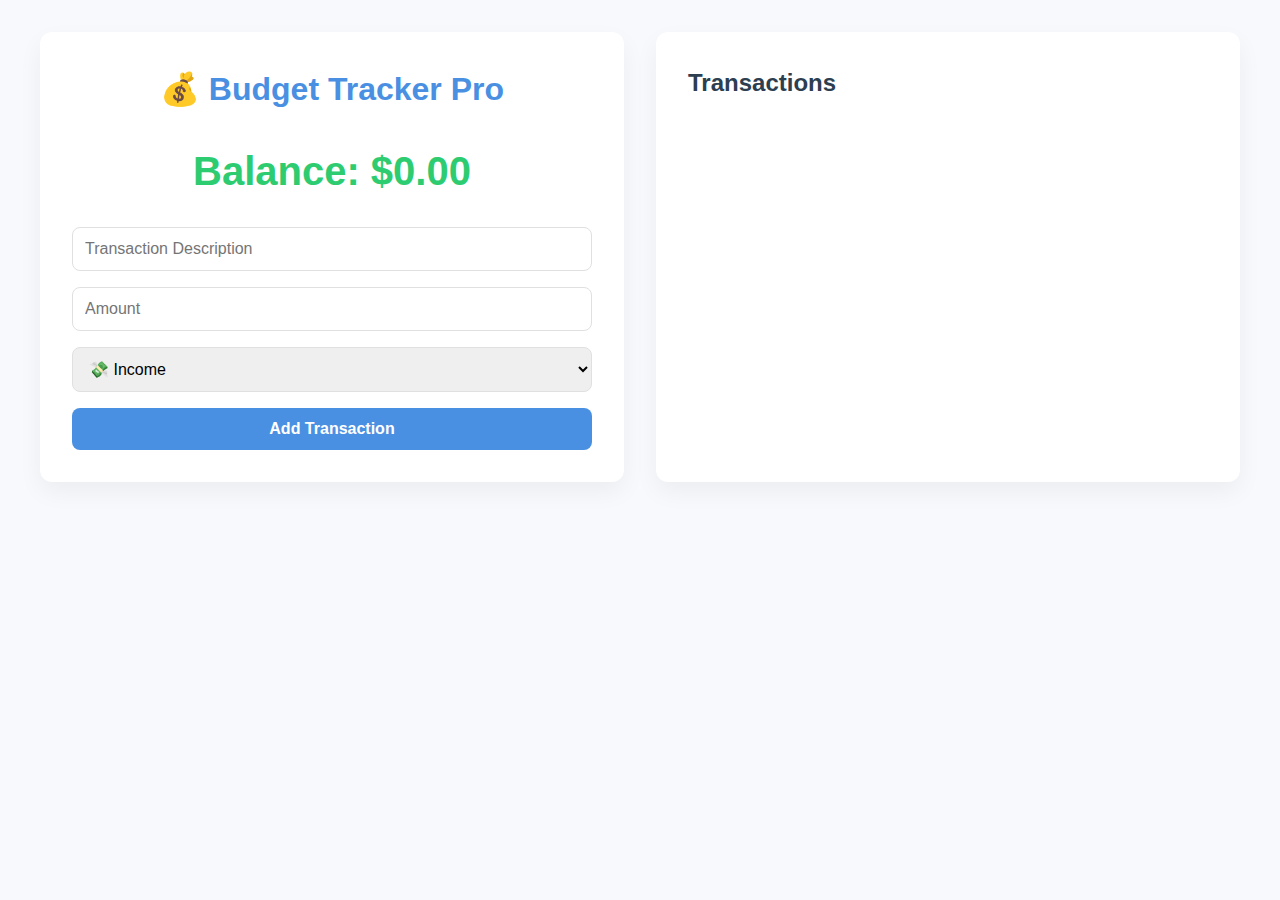
<file: index.html>
<!DOCTYPE html>
<html lang="en">
  <head>
    <meta charset="UTF-8" />
    <meta name="viewport" content="width=device-width, initial-scale=1.0" />
    <title>Budget Tracker Pro</title>
    <link rel="stylesheet" href="style.css" />
  </head>
  <body>
    <div class="app-container">
      <div class="input-container">
        <div class="header">
          <h1>💰 Budget Tracker Pro</h1>
        </div>

        <div id="balance">Balance: $0.00</div>

        <form id="transactionForm">
          <input
            type="text"
            id="description"
            placeholder="Transaction Description"
            required
          />

          <input
            type="number"
            id="amount"
            placeholder="Amount"
            step="0.01"
            required
          />

          <select id="type" required>
            <option value="income">💸 Income</option>
            <option value="expense">💳 Expense</option>
          </select>

          <button type="submit">Add Transaction</button>
        </form>
      </div>

      <div class="transactions-container">
        <h2>Transactions</h2>

        <div id="transactionList">
          <div class="transaction income">
            <span>Freelance Work</span>
            <span class="transaction-amount-container"
              >$500 <button class="delete-btn">Delete</button></span
            >
          </div>
        </div>
      </div>
    </div>

    <script src="main.js"></script>
  </body>
</html>
</file>
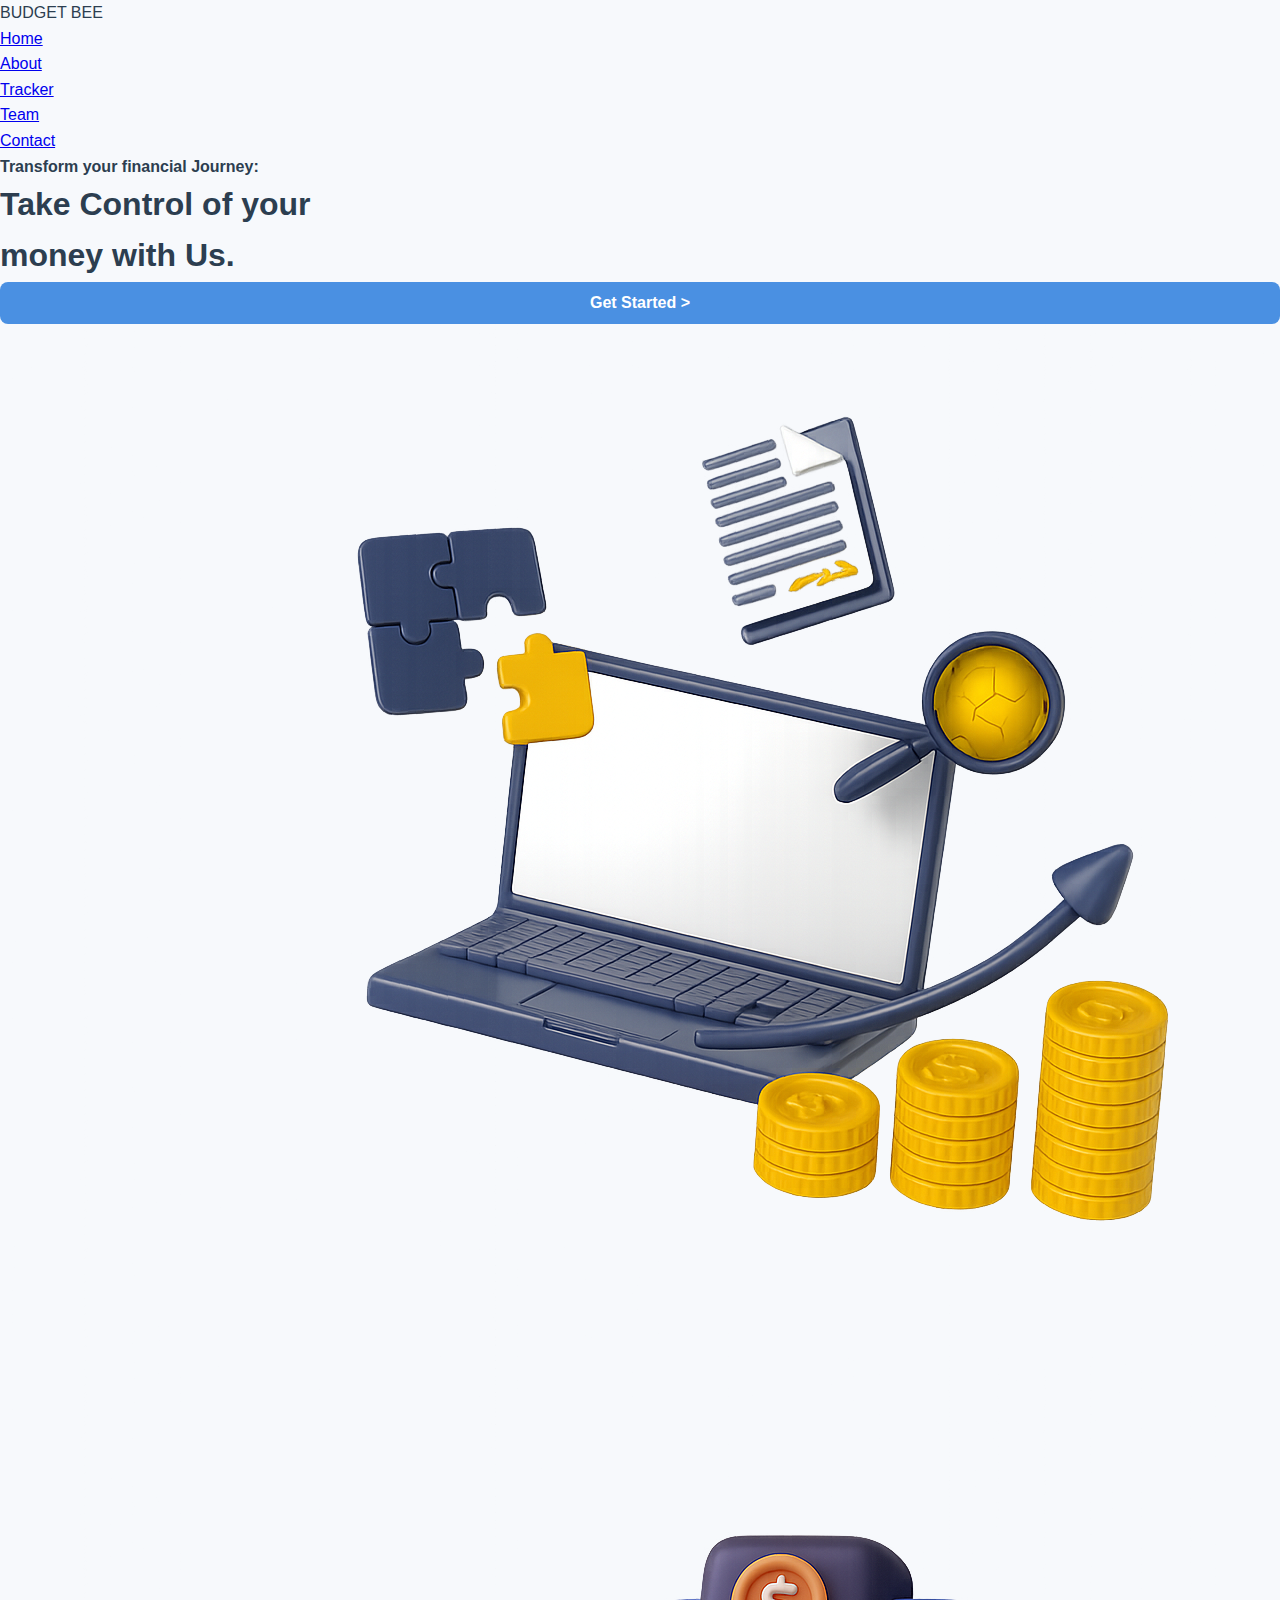
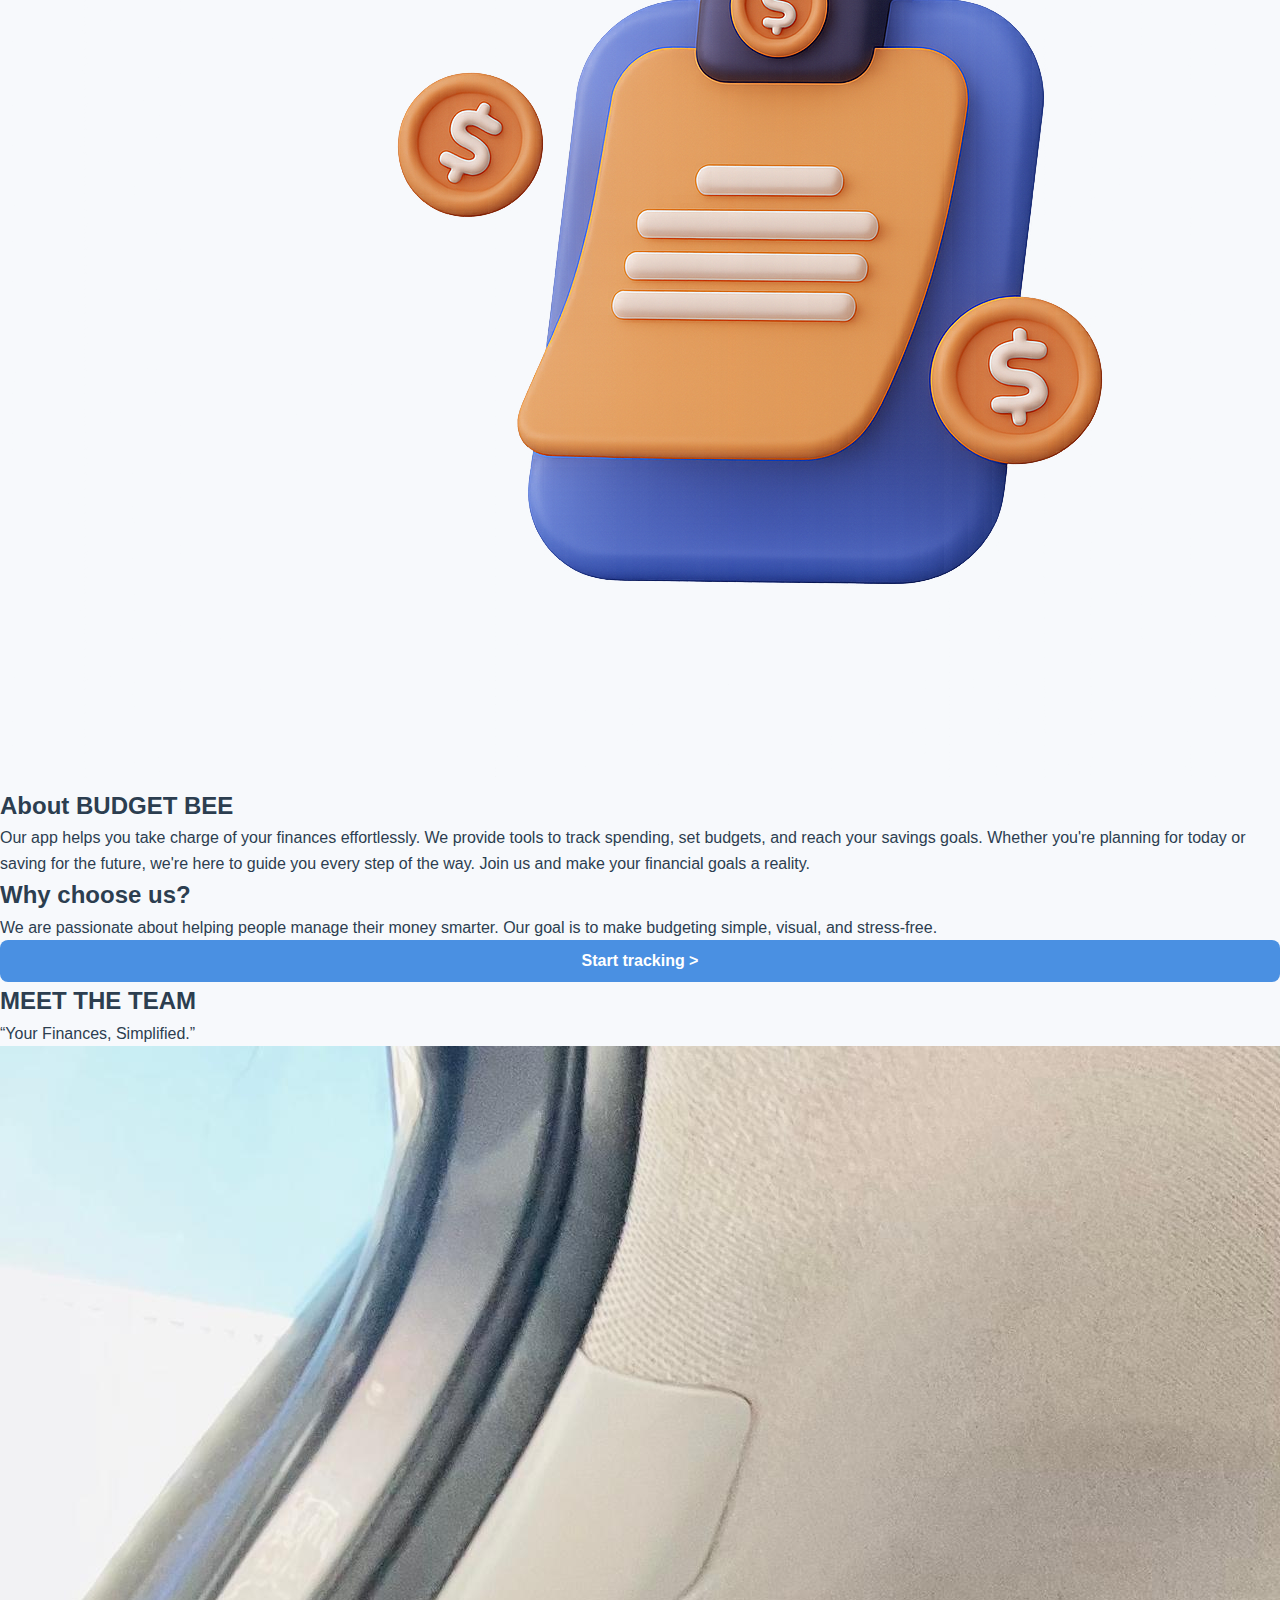
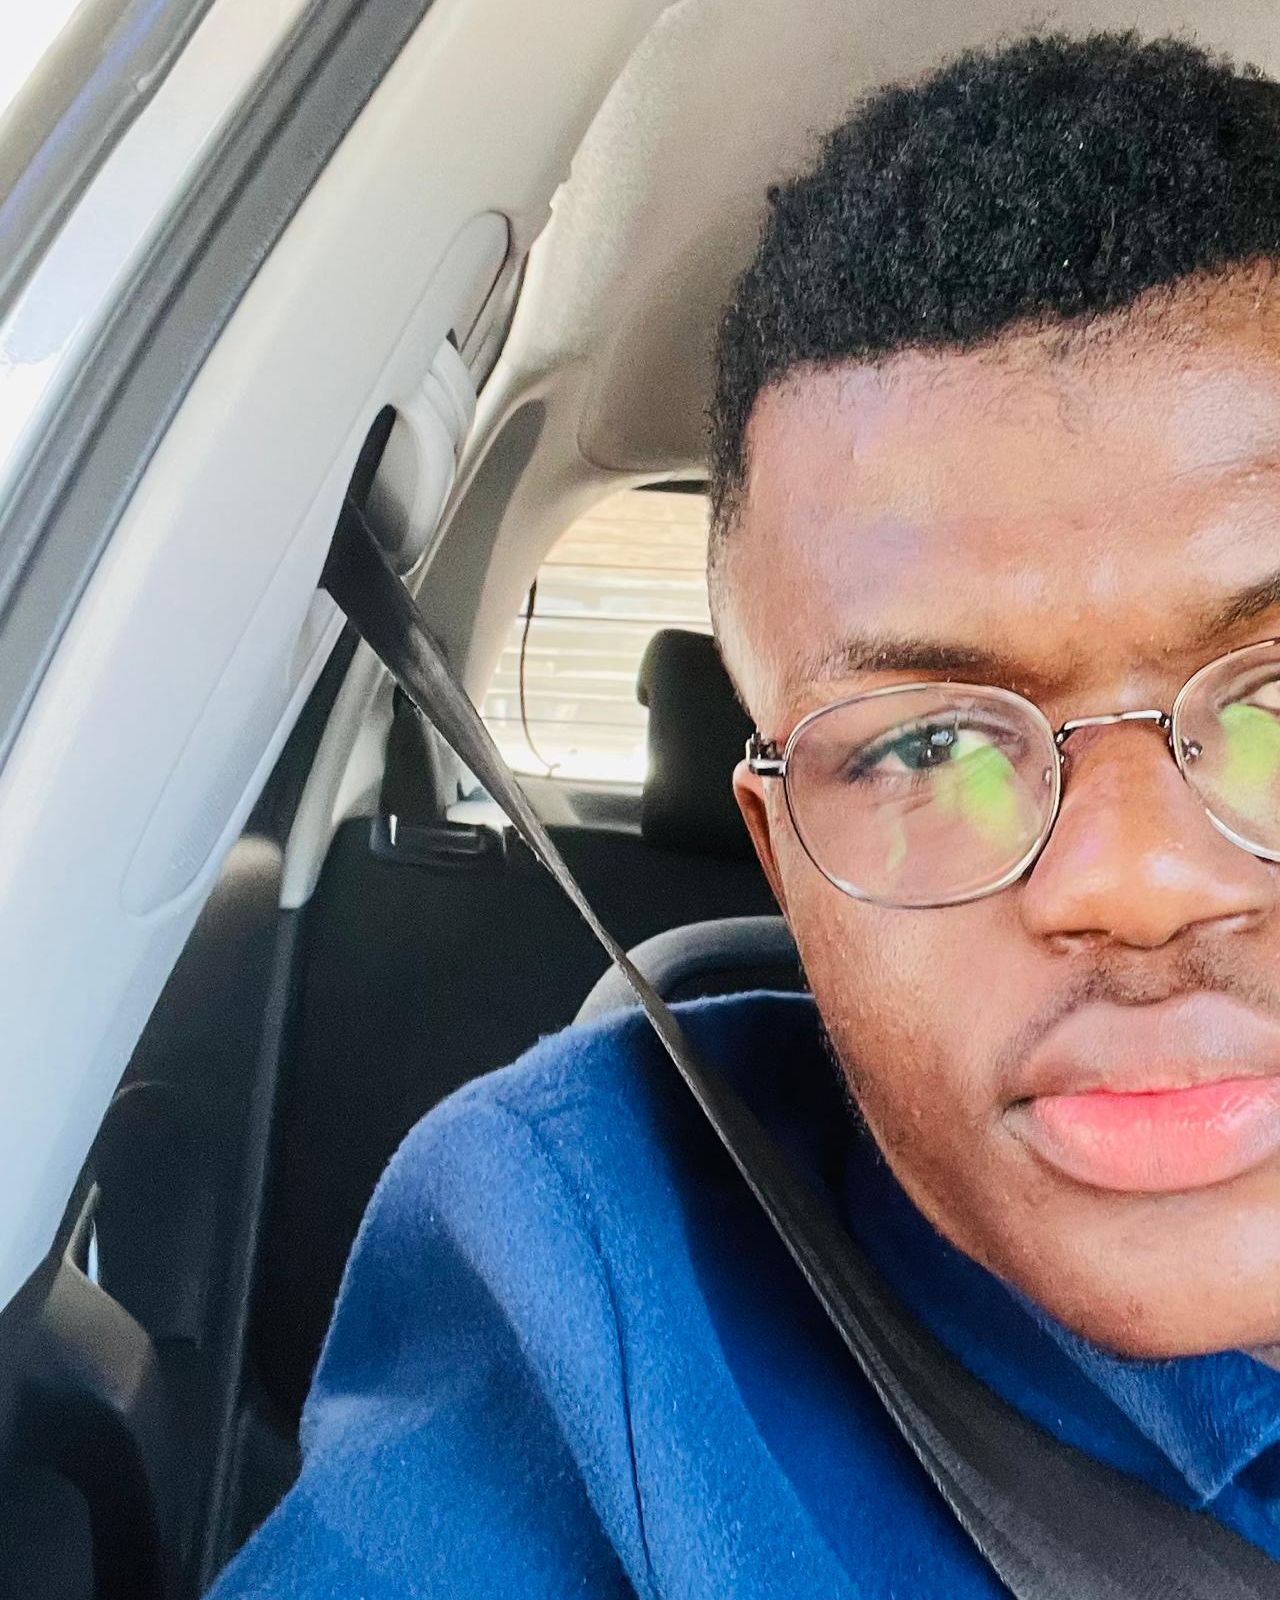
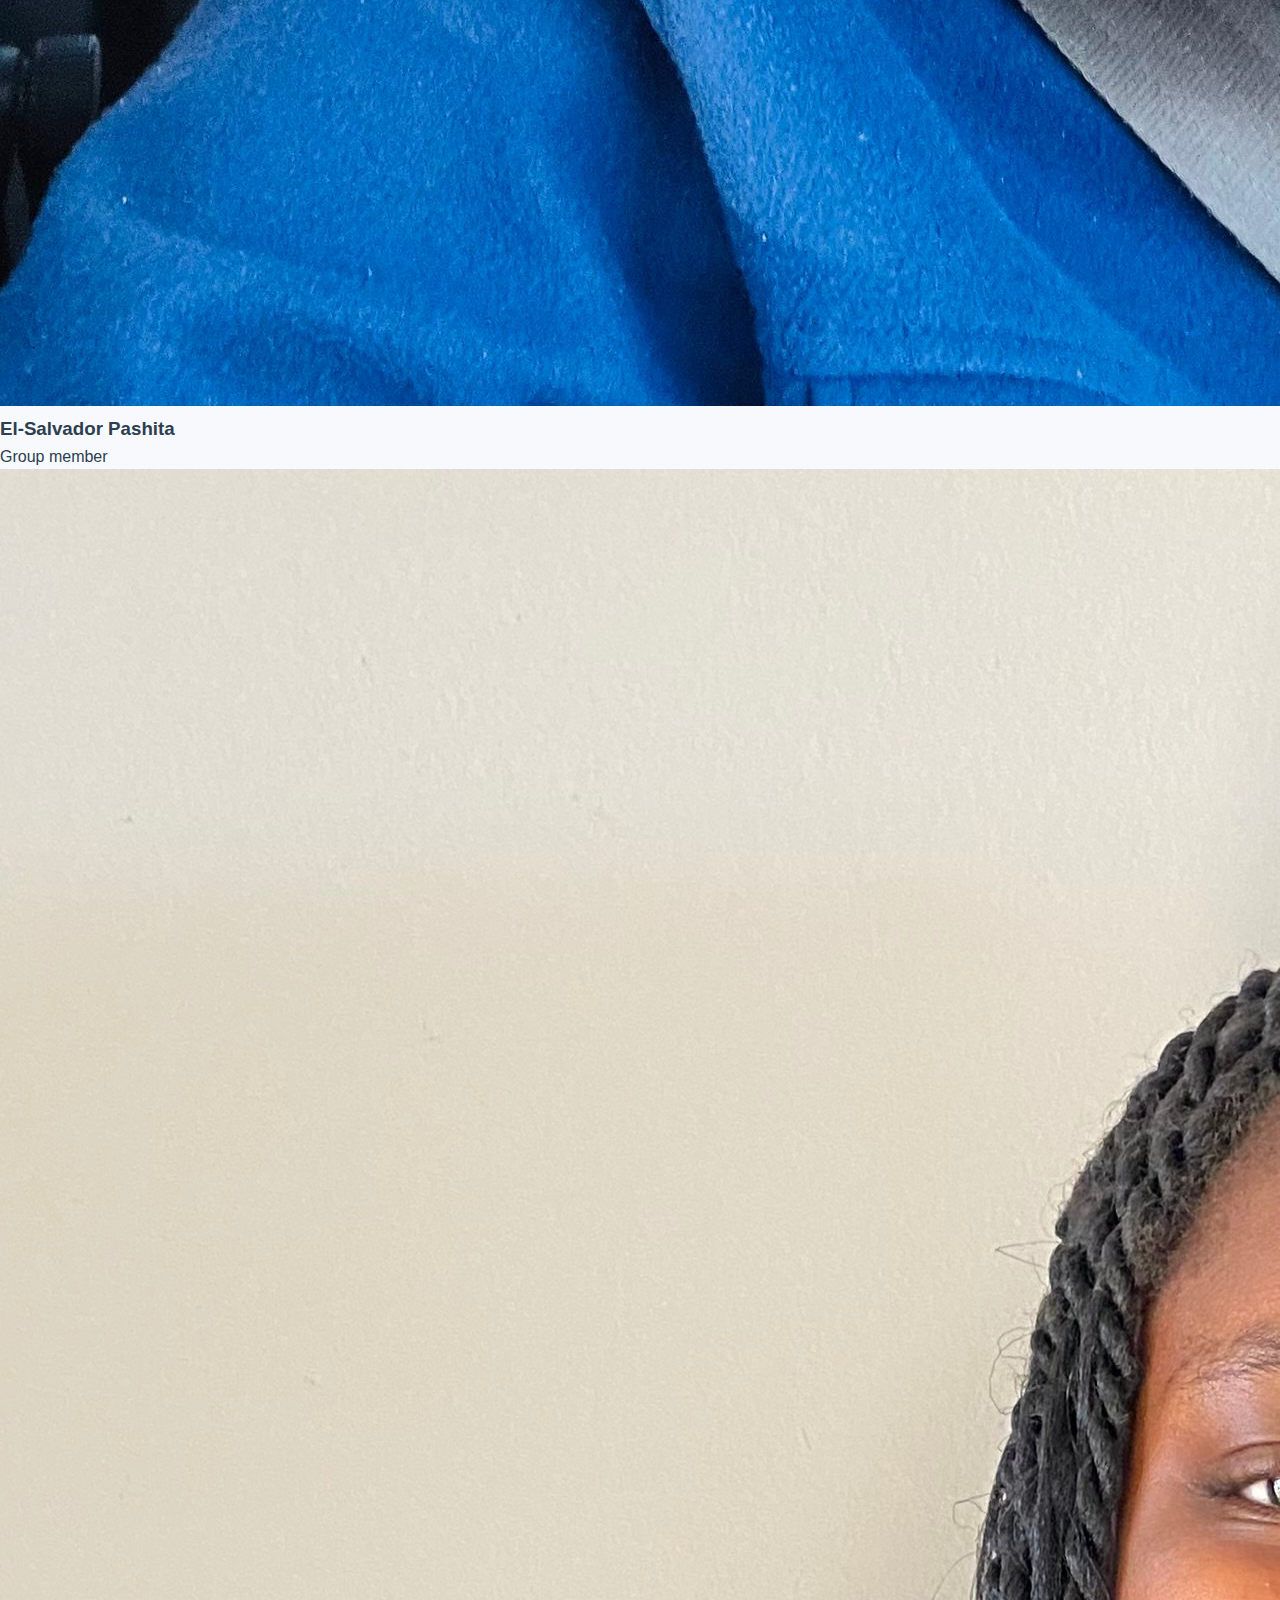
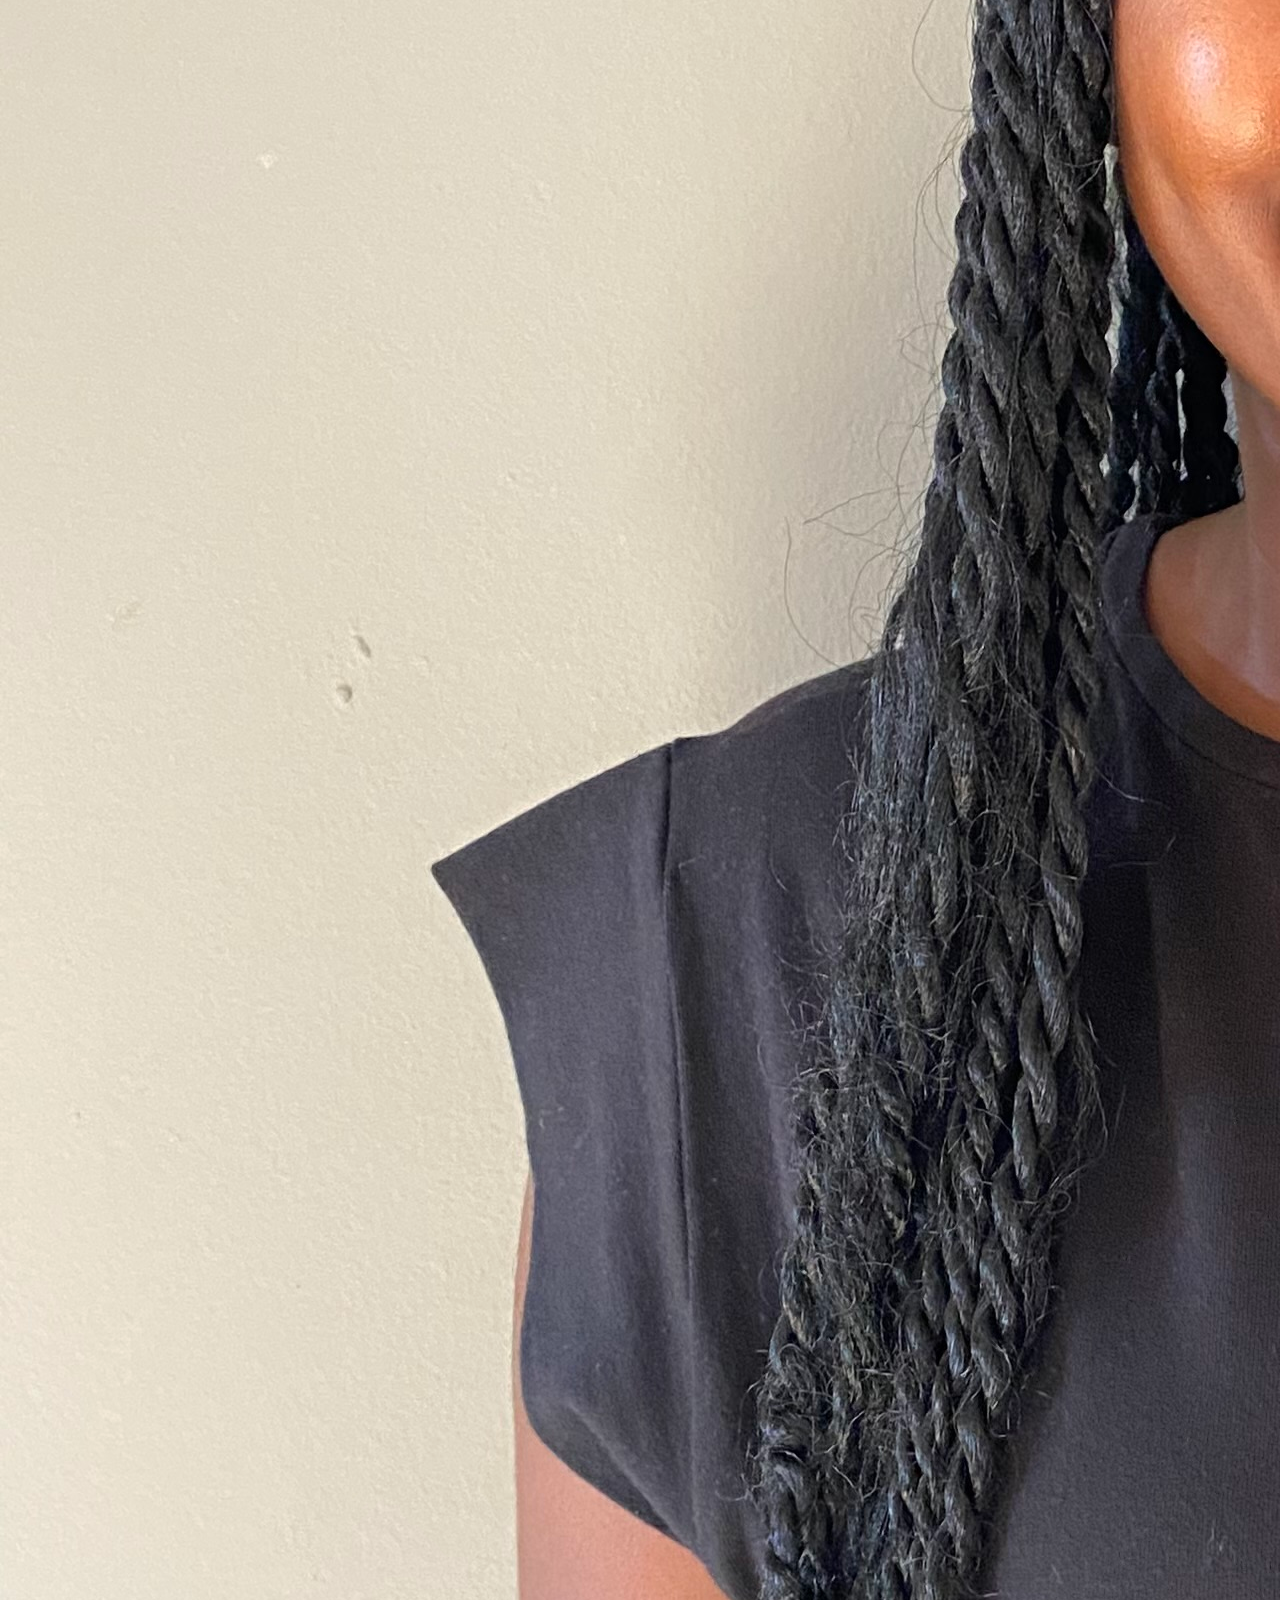
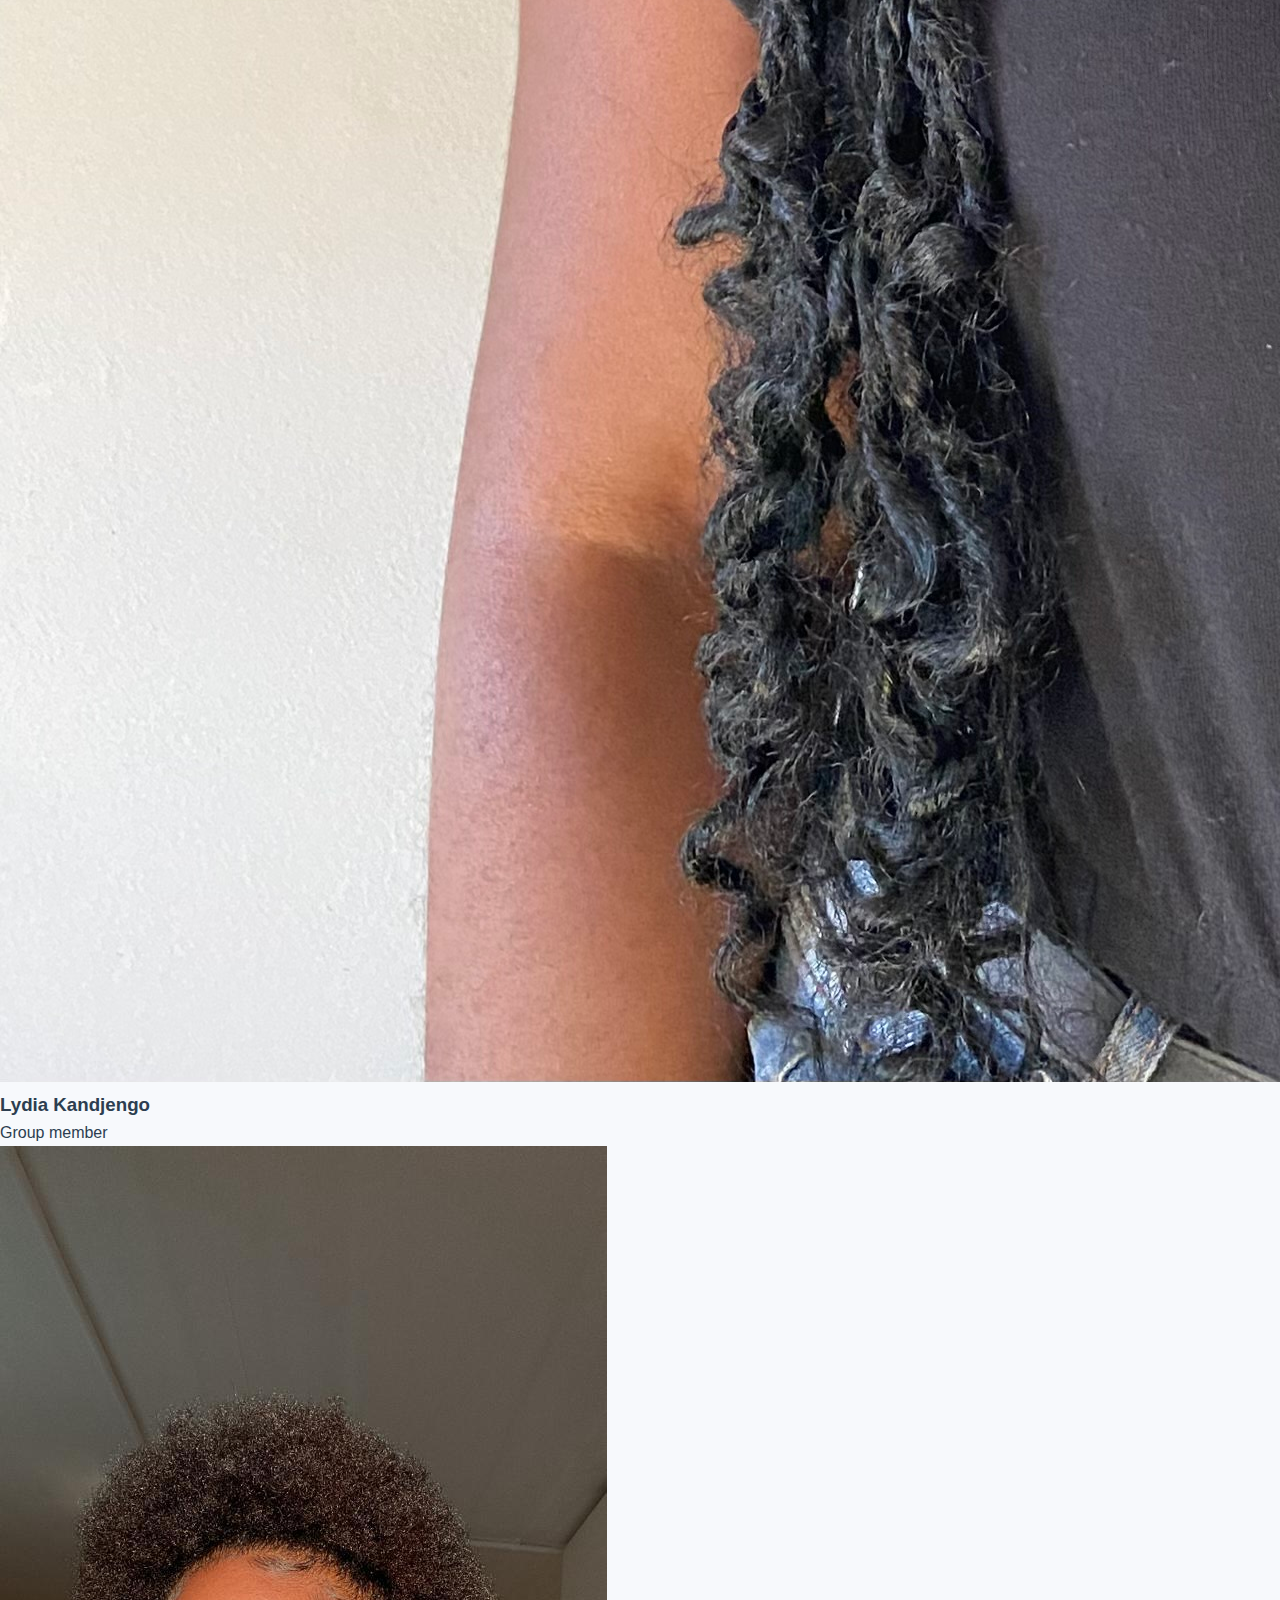
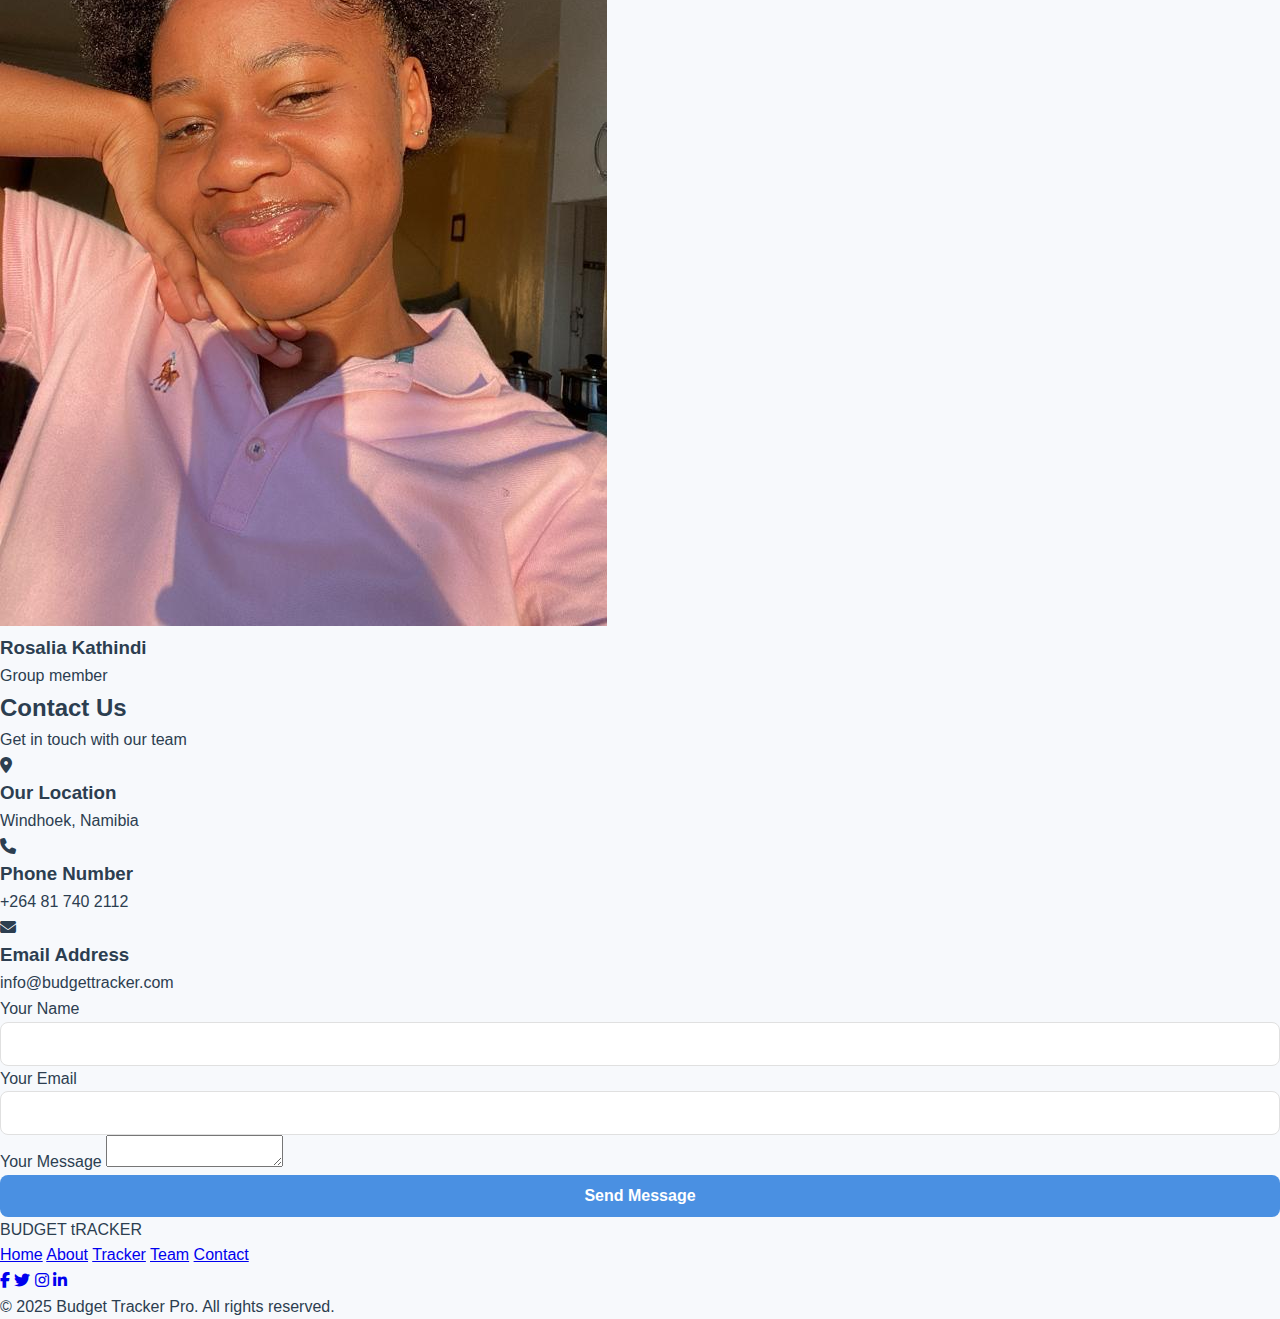
<file: Homepage.html>
<!DOCTYPE html>
<html lang="en">
<head>
  <meta charset="UTF-8" />
  <meta name="viewport" content="width=device-width, initial-scale=1.0" />
  <title>Budget Tracker Pro</title>
  
  <!-- Google Font: Montserrat Classic -->
  <link href="https://fonts.googleapis.com/css2?family=Montserrat:wght@400;500;600;700&display=swap" rel="stylesheet">
  
  <!-- Font for icons -->
  <link rel="stylesheet" href="https://cdnjs.cloudflare.com/ajax/libs/font-awesome/6.4.0/css/all.min.css">
  
  <!-- CSS link -->
  <link rel="stylesheet" href="style.css">
</head>
<body>

  <!-- Navigation bar -->
  <header>
      <!----------------------------------------------------------------->
    <nav class="navbar">
      <div class="logo">BUDGET <span>BEE</span></div>
      <ul class="nav-links">
        <li><a href="#home">Home</a></li>
        <li><a href="#about">About</a></li>
        <li><a href="tracker.html">Tracker</a></li>
        <li><a href="#team">Team</a></li>
        <li><a href="#contact">Contact</a></li>
      </ul>
      
    </nav>
  </header>
<!----------------------------------------------------------------->
  <!-- Hero Section -->
  <section id="home" class="hero section-hidden">
    <div class="hero-text">
      <h4>Transform your financial Journey:</h4>
      <h1>Take Control of your <br><span>money with Us.</span></h1>
      <!---Button directing to tracker page-->
      <button class="btn" onclick="window.location.href='tracker.html'">Get Started ></button>

    </div>

    <div class="hero-image">
      <img src="firstimage.png" alt="Budget Illustration" />
    </div>
  </section>
<!----------------------------------------------------------------->
  <!-- About Section -->
  <section id="about" class="about section-hidden">
     <div class="about-image">
      <img src="secondimage1.png" alt="About Illustration" />
    </div>
    <div class="about-text">
      <h2>About <span>BUDGET BEE</span></h2>
      <p>
        Our app helps you take charge of your finances effortlessly.
        We provide tools to track spending, set budgets, and reach your savings goals. 
        Whether you're planning for today or saving for the future, we're here to guide you every step of the way.
        Join us and make your financial goals a reality.

      </p>
      <h2>Why choose us?</h2>
      <p>
        
        We are passionate about helping people manage their money smarter. Our goal is to make budgeting simple, visual, and stress-free.
      </p>
      <!--Button directing to Tracker Page-->
      <button class="btn" onclick="window.location.href='tracker.html'">Start tracking ></button>
    </div>

   
  </section>
<!----------------------------------------------------------------->
  <!-- Team Section -->
  <section id="team" class="team section-hidden">
    <div class="team-header">
      <h2>MEET THE <span>TEAM</span></h2>
      <p>“Your Finances, Simplified.”</p>
    </div>
<!--Each card with name and picture-->
    <div class="team-cards">
      <div class="card">
        <img src="SalvadorPic.jpg" alt="El-Salvador Pashita">
        <h3>El-Salvador Pashita</h3>
        <p>Group member</p>
      </div>

      <div class="card">
        <img src="LydiaK.JPG" alt="Lydia Kandjengo">
        <h3>Lydia Kandjengo</h3>
        <p>Group member</p>
      </div>

      <div class="card">
        <img src="ndali.jpg" alt="Rosalia Kathindi">
        <h3>Rosalia Kathindi</h3>
        <p>Group member</p>
      </div>
    </div>
  </section>
<!----------------------------------------------------------------->
  <!-- Contact Section -->
  <section id="contact" class="contact section-hidden">
    <div class="contact-header">
      <h2>Contact <span>Us</span></h2>
      <p>Get in touch with our team</p>
    </div>

    <div class="contact-container">
      <div class="contact-info">
        <div class="contact-item">
          <div class="contact-icon">
            <i class="fas fa-map-marker-alt"></i>
          </div>
          <div class="contact-details">
            <h3>Our Location</h3>
            <p>Windhoek, Namibia</p>
          </div>
        </div>

        <div class="contact-item">
          <div class="contact-icon">
            <i class="fas fa-phone"></i>
          </div>
          <div class="contact-details">
            <h3>Phone Number</h3>
            <p>+264 81 740 2112 </p>
          </div>
        </div>

        <div class="contact-item">
          <div class="contact-icon">
            <i class="fas fa-envelope"></i>
          </div>
          <div class="contact-details">
            <h3>Email Address</h3>
            <p>info@budgettracker.com</p>
          </div>
        </div>
      </div>
      <!--User enters name, email and message-->
      <div class="contact-form">
        <form id="contactForm">
          <div class="form-group">
            <label for="name">Your Name</label>
            <input type="text" id="name" required>
          </div>
          <div class="form-group">
            <label for="email">Your Email</label>
            <input type="email" id="email" required>
          </div>
          <div class="form-group">
            <label for="message">Your Message</label>
            <textarea id="message" required></textarea>
          </div>
          <!--message displayed to user-->
          <button type="submit" class="btn">Send Message</button>
        </form>
      </div>
    </div>
  </section>
<!----------------------------------------------------------------->
  <!-- Footer -->
  <footer class="footer section-hidden">
    <div class="footer-content">
      <div class="footer-logo">BUDGET <span>tRACKER</span></div>
      
      <div class="footer-links">
        <a href="#home">Home</a>
        <a href="#about">About</a>
        <a href="#tracker">Tracker</a>
        <a href="#team">Team</a>
        <a href="#contact">Contact</a>
      </div>
      
      <div class="social-icons">
        <a href="#"><i class="fab fa-facebook-f"></i></a>
        <a href="#"><i class="fab fa-twitter"></i></a>
        <a href="#"><i class="fab fa-instagram"></i></a>
        <a href="#"><i class="fab fa-linkedin-in"></i></a>
      </div>
    </div>
    
    <div class="copyright">
      &copy; 2025 Budget Tracker Pro. All rights reserved.
    </div>
  </footer>

  <!-- JavaScript link -->
  <script src="Homepage.js"></script>
</body>
</html>
</file>
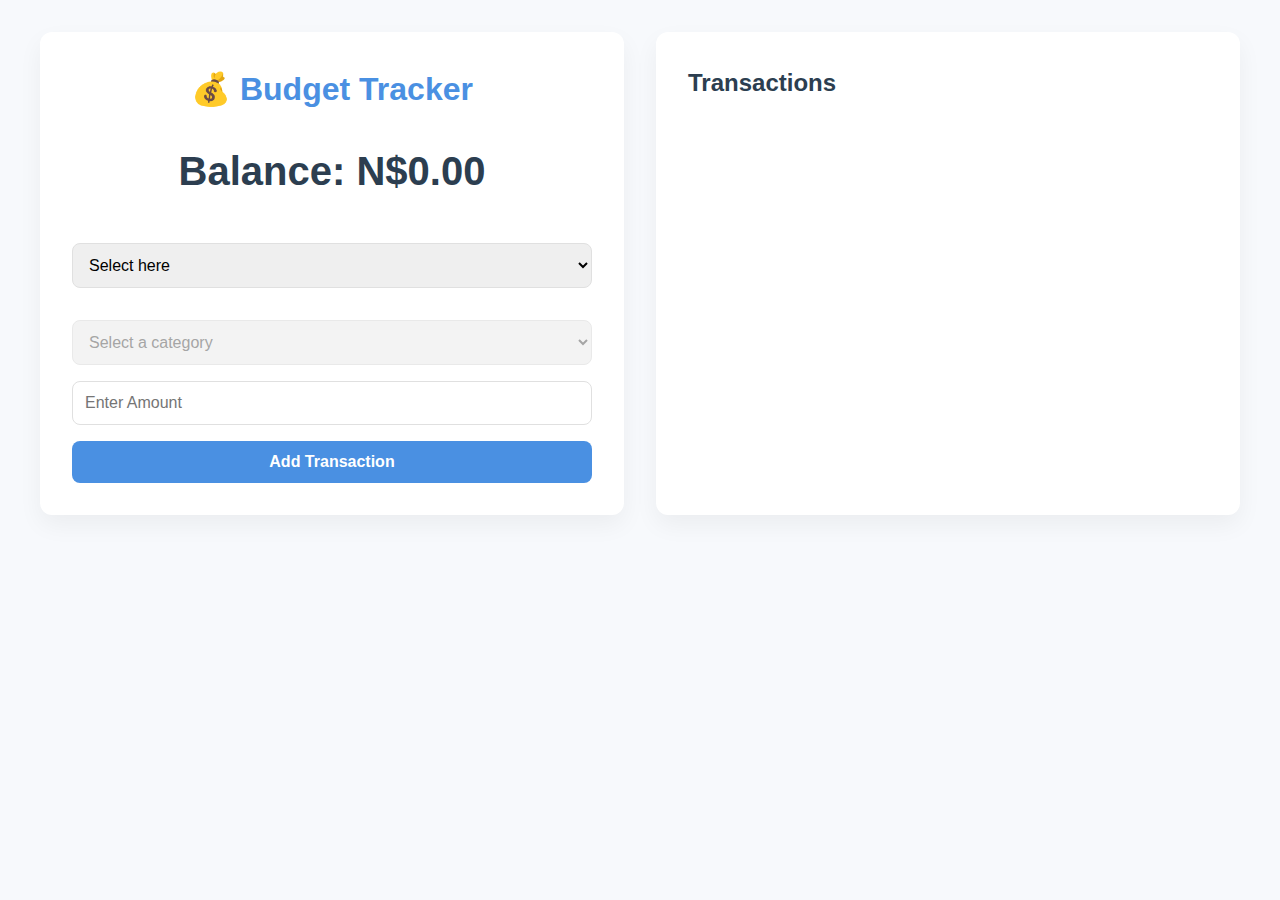
<file: Tracker.html>
<!DOCTYPE html>
<html lang="en">
  <head>
    <meta charset="UTF-8" />
    <meta name="viewport" content="width=device-width, initial-scale=1.0" />
    <title>Budget Tracker</title>
    <link rel="stylesheet" href="style.css" />
        <script>
      function updateDescriptionOptions() {
        const type = document.getElementById("type").value;
        const descriptionSelect = document.getElementById("description");

        descriptionSelect.disabled = false;
        descriptionSelect.innerHTML =
          '<option value="" disabled selected>Select a category</option>';

        let options = [];

        if (type === "income") {
          options = [
            "💼 Salary",
            "🧾 Business",
            "💻 Freelance",
            "🎁 Gift",
            "💰 Investment",
            "🪙 Other"
          ];
        } else if (type === "expense") {
          options = [
            "🛒 Groceries",
            "🏠 Rent",
            "🧼 Cosmetics",
            "🚕 Transportation",
            "🎉 Leisure",
            "🧑‍⚕️ Health",
            "🔖 Other"
          ];
        }

        options.forEach((option) => {
          const opt = document.createElement("option");
          opt.value = option;
          opt.textContent = option;
          descriptionSelect.appendChild(opt);
        });
      }
    </script>
  </head>
  <body>
    <div class="app-container">
      <div class="input-container">
        <div class="header">
          <h1>💰 Budget Tracker</h1>
        </div>

        <div id="balance">Balance: N$0.00</div>
         <form id="transactionForm">
          <label for="type"></label>
          <select id="type" required onchange="updateDescriptionOptions()">
            <option value="" disabled selected>Select here</option>
            <option value="income">💸 Income</option>
            <option value="expense">💳 Expense</option>
          </select>

          <label for="description"></label>
          <select id="description" required disabled>
            <option value="" disabled selected>Select a category</option>
          </select>

          <input
            type="number"
            id="amount"
            placeholder="Enter Amount"
            step="0.5"
            required
          />

          

          <button type="submit">Add Transaction</button>
        </form>
      </div>

      <div class="transactions-container">
        <h2>Transactions</h2>

        <div id="transactionList">
          <div class="transaction income">
            <span>Freelance Work</span>
            <span class="transaction-amount-container"
              >$500 <button class="delete-btn">Delete</button></span
            >
          </div>
        </div>
      </div>
    </div>

    <script src="Tracker.js"></script>
  </body>
</html>
</file>
<file: style.css>
:root {
  --primary-color: #4a90e2;
  --secondary-color: #2ecc71;
  --danger-color: #e74c3c;
  --card-background: #ffffff;
}

* {
  margin: 0;
  padding: 0;
  box-sizing: border-box;
}

body {
  font-family: "Inter", sans-serif;
  background-color: #f7f9fc;
  color: #2c3e50;
  line-height: 1.6;
}

.app-container {
  display: flex;
  gap: 2rem;
  width: 100%;
  max-width: 1200px;
  margin: 2rem auto;
}

.input-container {
  flex: 1;
  background: var(--card-background);
  border-radius: 12px;
  box-shadow: 0 10px 25px rgba(0, 0, 0, 0.05);
  padding: 2rem;
  height: fit-content;
}

.transactions-container {
  flex: 1;
  background: var(--card-background);
  border-radius: 12px;
  box-shadow: 0 10px 25px rgba(0, 0, 0, 0.05);
  padding: 2rem;
  max-height: 560px;
  overflow-y: auto;
}

.header {
  text-align: center;
  margin-bottom: 1.5rem;
}

.header h1 {
  font-size: 2rem;
  font-weight: 700;
  color: var(--primary-color);
}

#balance {
  text-align: center;
  font-size: 2.5rem;
  font-weight: 700;
  margin: 1.5rem 0;
}

#transactionForm {
  display: grid;
  gap: 1rem;
}

input,
select,
button {
  width: 100%;
  padding: 0.75rem;
  border: 1px solid #e0e0e0;
  border-radius: 8px;
  font-size: 1rem;
}

input:focus,
select:focus {
  outline: none;
  border-color: var(--primary-color);
  box-shadow: 0 0 0 3px rgba(74, 144, 226, 0.1);
}

button {
  background-color: var(--primary-color);
  color: #fff;
  border: none;
  cursor: pointer;
  font-weight: 600;
  transition: all 300ms ease;
}

button:hover {
  background-color: #3a7bd5;
  transform: translateY(-2px);
}

#transactionList {
  margin-top: 1.5rem;
}

.transaction {
  display: flex;
  justify-content: space-between;
  align-items: center;
  padding: 1rem;
  border-radius: 8px;
  margin-bottom: 0.5rem;
  transition: all 300ms ease;
}

.transaction.income {
  background-color: rgba(46, 204, 113, 0.1);
}

.transaction.expense {
  background-color: rgba(231, 76, 60, 0.1);
}

.transaction:hover {
  background-color: rgba(0, 0, 0, 0.05);
}

.transaction-amount-container {
  display: flex;
  flex-direction: column;
  align-items: flex-end;
}

.delete-btn {
  background-color: var(--danger-color);
  padding: 8px;
  font-size: 0.8rem;
  border-radius: 4px;
  transition: all 300ms ease;
}

.delete-btn:hover {
  background-color: #c0392b;
  transform: translateY(0);
}

.chart {
  max-width: 400px;
  margin: 30px auto;
}

#transactions {
  width: 100%;
  height: 300px;
}


@media (max-width: 768px) {
  .app-container {
    flex-direction: column;
    padding: 1rem;
  }

  #balance {
    font-size: 2rem;
  }
}
</file>
